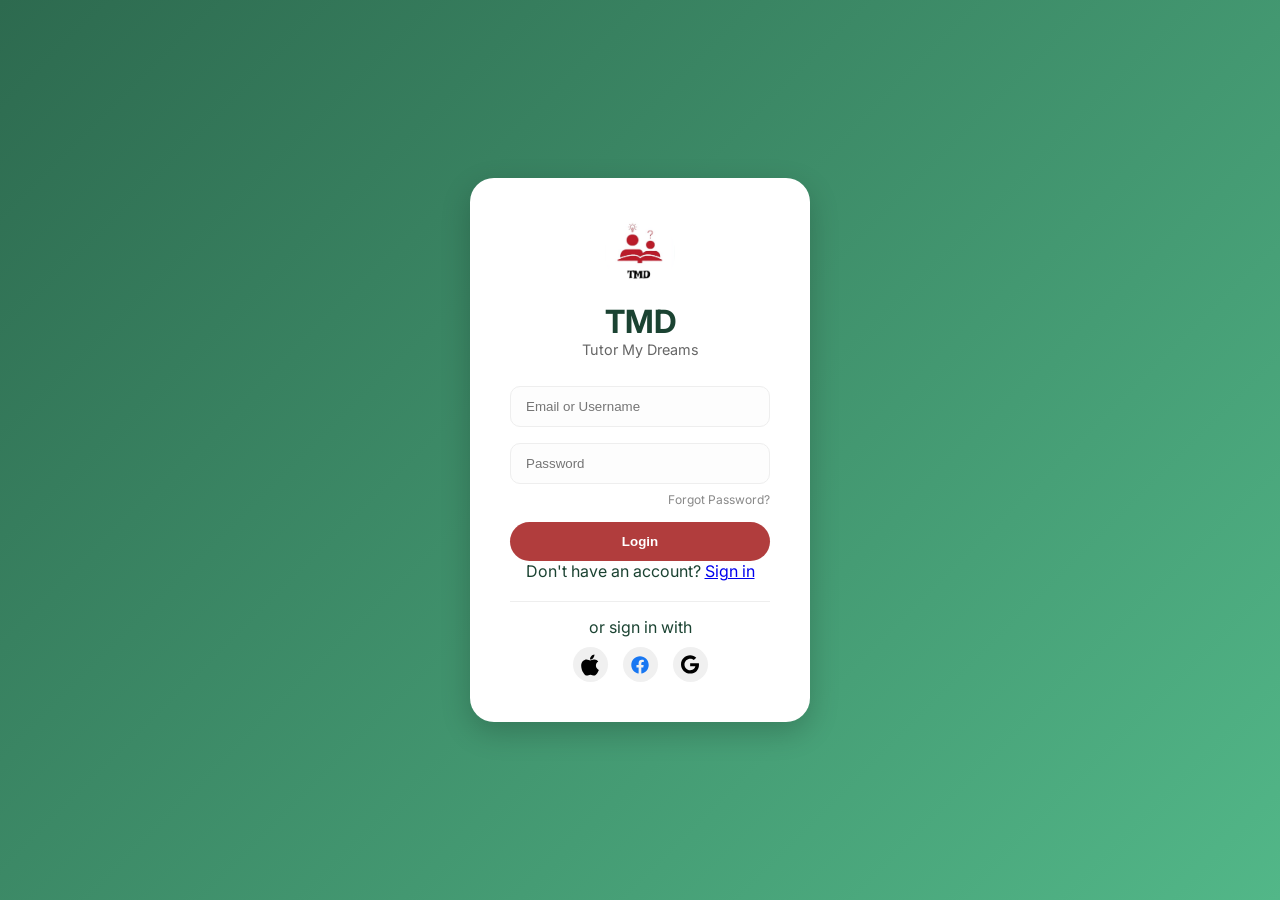
<file: Noodlers/index.html>
<!DOCTYPE html>
<html lang="en">
<head>
    <meta charset="UTF-8">
    <meta name="viewport" content="width=device-width, initial-scale=1.0">
    <title>TMD: Tutor My Dreams</title>
    <link rel="stylesheet" href="style.css">
    <link href="https://fonts.googleapis.com/css2?family=Inter:wght@400;600;700&display=swap" rel="stylesheet">
</head>
<body>

    <!-- Login Overlay -->
    <div id="login-screen" class="login-container">
        <div class="login-card">
            <div class="logo-area">
                <!-- Verbatim reference to image_db5b3a.png -->
                <img src="logo.jpg" alt="TMD Logo" class="logo-img">
            </div>
            <h1>TMD</h1>
            <p class="tagline">Tutor My Dreams</p>
            
            <div class="input-group">
                <input type="text" id="username" placeholder="Email or Username">
                <input type="password" id="password" placeholder="Password">
                <a href="#" class="forgot-pw">Forgot Password?</a>
            </div>

            <button onclick="handleLogin()" class="login-btn">Login</button>
            <p class="signup-text">Don't have an account? <a href="#">Sign in</a></p>

            <div class="social-login">
                <span>or sign in with</span>
                <div class="icons">
                    <a href="#" class="social-icon">
                        <svg viewBox="0 0 384 512" width="18"><path d="M318.7 268.7c-.2-36.7 16.4-64.4 50-84.8-18.8-26.9-47.2-41.7-84.7-44.6-35.5-2.8-74.3 20.7-88.5 20.7-15 0-49.4-19.7-76.4-19.7C63.3 141.2 4 184.8 4 273.5q0 39.3 14.4 81.2c12.8 36.7 59 126.7 107.2 125.2 25.2-.6 43-17.9 75.8-17.9 31.8 0 48.3 17.9 76.4 17.9 48.6-.7 90.4-82.5 102.6-119.3-65.2-30.7-61.7-90-61.7-91.9zm-56.6-164.2c27.3-32.4 24.8-61.9 24-72.5-24.1 1.4-52 16.4-67.9 34.9-17.5 19.8-27.8 44.3-25.6 71.9 26.1 2 49.9-11.4 69.5-34.3z"/></svg>
                    </a>
                    <a href="#" class="social-icon">
                        <svg viewBox="0 0 512 512" width="18" fill="#1877F2"><path d="M504 256C504 119 393 8 256 8S8 119 8 256c0 123.78 90.69 226.38 209.25 245V327.69h-61.77V256h61.77v-54.43c0-61 36.27-94.66 91.85-94.66 26.62 0 54.45 4.75 54.45 4.75V172h-30.72c-30.24 0-39.69 18.77-39.69 38v46h67.54l-10.8 71.69h-56.74V501C413.31 482.38 504 379.78 504 256z"/></svg>
                    </a>
                    <a href="#" class="social-icon">
                        <svg viewBox="0 0 488 512" width="18"><path d="M488 261.8C488 403.3 391.1 504 248 504 110.8 504 0 393.2 0 256S110.8 8 248 8c66.8 0 123 24.5 166.3 64.9l-67.5 64.9C258.5 52.6 94.3 116.6 94.3 256c0 86.5 69.1 156.6 153.7 156.6 98.2 0 135-70.4 140.8-106.9H248v-85.3h236.1c2.3 12.7 3.9 24.9 3.9 41.4z"/></svg>
                    </a>
                </div>
            </div>
        </div>
    </div>

    <!-- Main Dashboard -->
    <div id="dashboard" class="dashboard-hidden">
        <nav class="navbar">
            <div class="nav-container">
                <div class="nav-logo">TMD</div>
                <ul class="nav-links">
                    <li><a href="#about">About</a></li>
                    <li><a href="#subjects">Subjects</a></li>
                    <li><a href="Profile.pdf" target="_blank">Business Profile</a></li>
                </ul>
                <button onclick="handleLogout()" class="logout-btn">Logout</button>
            </div>
        </nav>

        <header class="hero">
            <h1>Reach Your Academic Goals</h1>
            <p>Personalized online tutoring for Math, Science, and English.</p>
        </header>

        <section id="about" class="section container">
            <h2>About Us</h2>
            <p>TMD helps students learn at their own pace, get personalized help, and improve performance through online tools like video calls and chat.</p>
        </section>

        <section id="subjects" class="section bg-green">
            <div class="container">
                <h2>Select a Subject</h2>
                <div class="subject-grid">
                    <div class="subject-card">ENGLISH</div>
                    <div class="subject-card">SCIENCE</div>
                    <div class="subject-card active">MATHEMATICS</div>
                    <div class="subject-card">HISTORY</div>
                </div>
            </div>
        </section>

        <section class="section container">
            <h2>Our Tutors</h2>
            <div class="tutor-list">
                <div class="tutor-card">
                    <div class="tutor-info">
                        <strong>Kenth Lim</strong>
                        <span>30yrs old • ₱300/hr</span>
                    </div>
                    <button class="book-btn">Book</button>
                </div>
                <div class="tutor-card">
                    <div class="tutor-info">
                        <strong>Mikko Balababa</strong>
                        <span>35yrs old • ₱150/hr</span>
                    </div>
                    <button class="book-btn">Book</button>
                </div>
            </div>
        </section>

        <section class="section bg-green container">
            <h2>Pricing</h2>
            <div class="price-grid">
                <div class="price-box">
                    <h3>Pay-per-session</h3>
                    <p class="amt">₱200 / hour</p>
                </div>
                <div class="price-box featured">
                    <h3>Monthly Subscription</h3>
                    <p class="amt">₱1,000</p>
                    <p>Unlimited sessions (up to 5 subjects)</p>
                </div>
            </div>
        </section>

        <footer class="footer">
            <p>&copy; 2026 TMD: Tutor My Dreams</p>
        </footer>
    </div>

    <script src="script.js"></script>
</body>
</html>
</file>
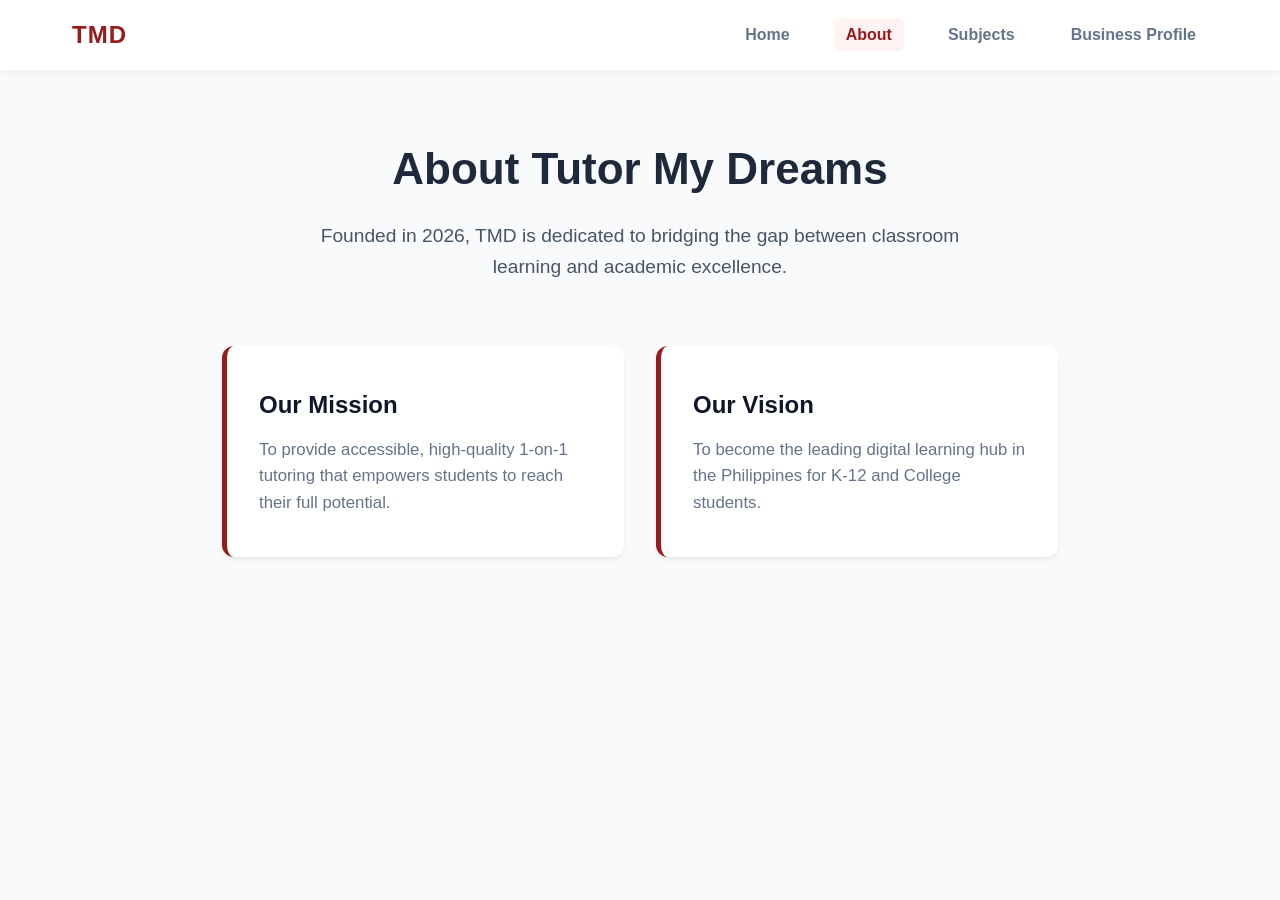
<file: about.html>
<!DOCTYPE html>
<html lang="en">
<head>
    <meta charset="UTF-8">
    <meta name="viewport" content="width=device-width, initial-scale=1.0">
    <title>About Us - TMD</title>
    <style>
        /* Base Reset & Typography */
        * {
            margin: 0;
            padding: 0;
            box-sizing: border-box;
            font-family: 'Segoe UI', Tahoma, Geneva, Verdana, sans-serif;
        }

        body {
            background-color: #f8fafc;
            color: #334155;
            line-height: 1.6;
        }

        /* Modern Navigation Bar */
        .navbar {
            background-color: #ffffff;
            box-shadow: 0 2px 10px rgba(0, 0, 0, 0.05);
            position: sticky;
            top: 0;
            z-index: 100;
        }

        .nav-container {
            max-width: 1200px;
            margin: 0 auto;
            display: flex;
            justify-content: space-between;
            align-items: center;
            padding: 1rem 2rem;
        }

        .nav-logo {
            font-size: 1.5rem;
            font-weight: 800;
            color: #991b1b; /* Deep red branding tone */
            letter-spacing: 1px;
        }

        .nav-links {
            display: flex;
            list-style: none;
            gap: 2rem;
        }

        .nav-links a {
            text-decoration: none;
            color: #64748b;
            font-weight: 600;
            transition: color 0.3s ease;
            padding: 0.5rem 0.75rem;
            border-radius: 6px;
        }

        .nav-links a:hover {
            color: #991b1b;
        }

        .nav-links .active-link {
            color: #991b1b;
            background-color: #fef2f2;
        }

        /* Main Section Header */
        .container {
            max-width: 900px; /* Slimmer container for better readability on reading-heavy pages */
            margin: 0 auto;
            padding: 4rem 2rem;
        }

        .intro-block {
            text-align: center;
            margin-bottom: 4rem;
        }

        h1 {
            font-size: 2.75rem;
            color: #1e293b;
            margin-bottom: 1rem;
        }

        .tagline {
            font-size: 1.2rem;
            color: #475569;
            max-width: 650px;
            margin: 0 auto;
        }

        /* Mission & Vision Grid */
        .about-grid {
            display: grid;
            grid-template-columns: repeat(auto-fit, minmax(300px, 1fr));
            gap: 2rem;
            margin-top: 2rem;
        }

        /* Styled Value Cards */
        .value-card {
            background: #ffffff;
            border-radius: 12px;
            padding: 2.5rem 2rem;
            box-shadow: 0 4px 6px -1px rgba(0, 0, 0, 0.05), 0 2px 4px -1px rgba(0, 0, 0, 0.03);
            transition: transform 0.3s ease, box-shadow 0.3s ease;
            border-left: 5px solid #991b1b; /* Classy left border emphasis */
        }

        .value-card:hover {
            transform: translateY(-4px);
            box-shadow: 0 15px 30px -5px rgba(0, 0, 0, 0.08);
        }

        .value-card h3 {
            font-size: 1.5rem;
            color: #0f172a;
            margin-bottom: 0.75rem;
            display: flex;
            align-items: center;
        }

        .value-card p {
            color: #64748b;
            font-size: 1.05rem;
        }
    </style>
</head>
<body>

    <nav class="navbar">
        <div class="nav-container">
            <div class="nav-logo">TMD</div>
            <ul class="nav-links">
                <li><a href="index.html">Home</a></li>
                <li><a href="about.html" class="active-link">About</a></li>
                <li><a href="subjects.html">Subjects</a></li>
                <li><a href="profile.html">Business Profile</a></li>
            </ul>
        </div>
    </nav>

    <section class="section container">
        <div class="intro-block">
            <h1>About Tutor My Dreams</h1>
            <p class="tagline">Founded in 2026, TMD is dedicated to bridging the gap between classroom learning and academic excellence.</p>
        </div>
        
        <div class="about-grid">
            <div class="value-card">
                <h3>Our Mission</h3>
                <p>To provide accessible, high-quality 1-on-1 tutoring that empowers students to reach their full potential.</p>
            </div>
            <div class="value-card">
                <h3>Our Vision</h3>
                <p>To become the leading digital learning hub in the Philippines for K-12 and College students.</p>
            </div>
        </div>
    </section>

</body>
</html>
</file>
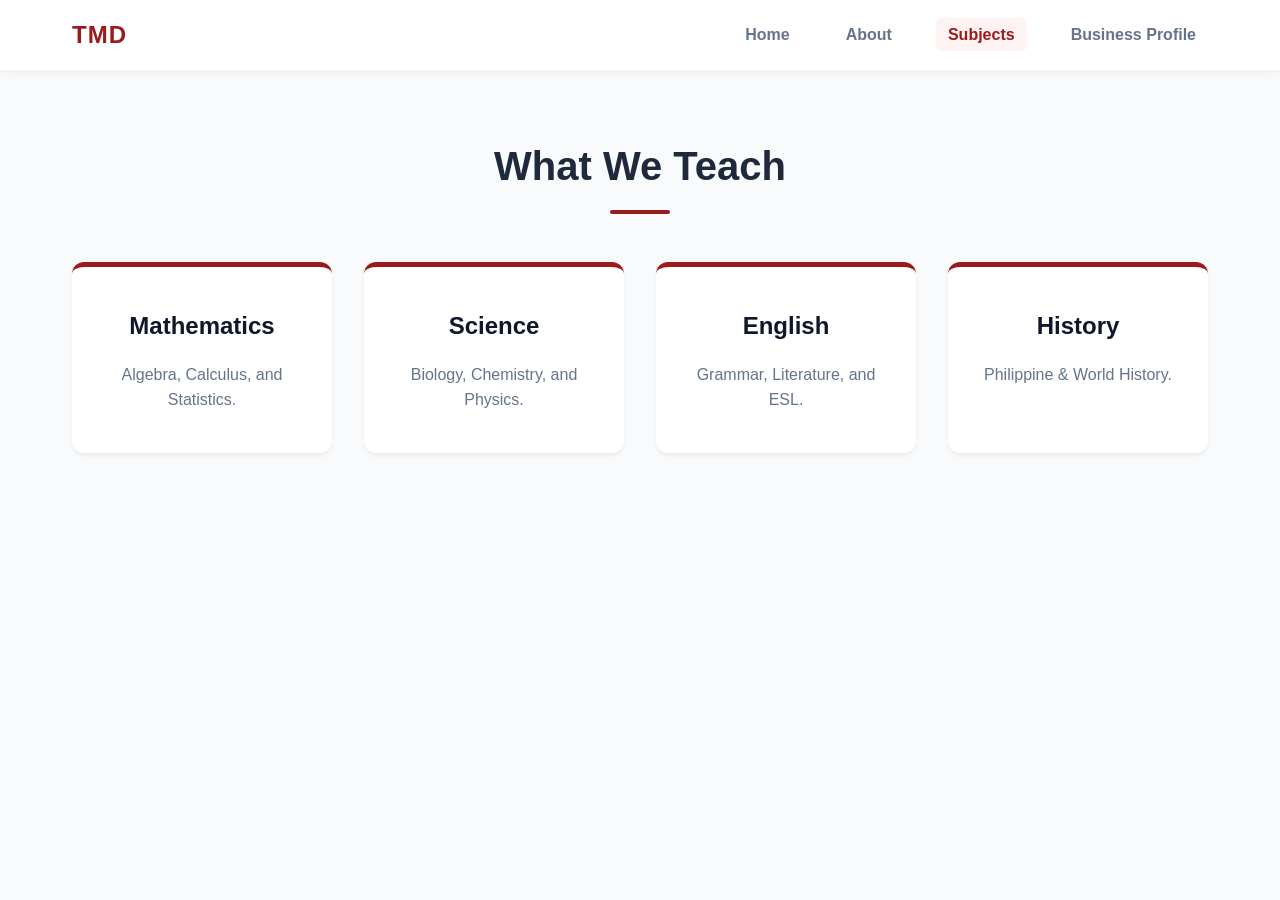
<file: subjects.html>
<!DOCTYPE html>
<html lang="en">
<head>
    <meta charset="UTF-8">
    <meta name="viewport" content="width=device-width, initial-scale=1.0">
    <title>Subjects - TMD</title>
    <style>
        /* Base Reset & Typography */
        * {
            margin: 0;
            padding: 0;
            box-sizing: border-box;
            font-family: 'Segoe UI', Tahoma, Geneva, Verdana, sans-serif;
        }

        body {
            background-color: #f8fafc;
            color: #334155;
            line-height: 1.6;
        }

        /* Modern Navigation Bar */
        .navbar {
            background-color: #ffffff;
            box-shadow: 0 2px 10px rgba(0, 0, 0, 0.05);
            position: sticky;
            top: 0;
            z-index: 100;
        }

        .nav-container {
            max-width: 1200px;
            margin: 0 auto;
            display: flex;
            justify-content: space-between;
            align-items: center;
            padding: 1rem 2rem;
        }

        .nav-logo {
            font-size: 1.5rem;
            font-weight: 800;
            color: #991b1b; /* Matching the deep red logo tone from image_575770.png */
            letter-spacing: 1px;
        }

        .nav-links {
            display: flex;
            list-style: none;
            gap: 2rem;
        }

        .nav-links a {
            text-decoration: none;
            color: #64748b;
            font-weight: 600;
            transition: color 0.3s ease;
            padding: 0.5rem 0.75rem;
            border-radius: 6px;
        }

        .nav-links a:hover {
            color: #991b1b;
        }

        /* Fixed active link for the current page */
        .nav-links .active-link {
            color: #991b1b;
            background-color: #fef2f2;
        }

        /* Main Section Header */
        .container {
            max-width: 1200px;
            margin: 0 auto;
            padding: 4rem 2rem;
        }

        h2 {
            font-size: 2.5rem;
            color: #1e293b;
            text-align: center;
            margin-bottom: 3rem;
            position: relative;
        }

        h2::after {
            content: '';
            display: block;
            width: 60px;
            height: 4px;
            background-color: #991b1b;
            margin: 0.75rem auto 0;
            border-radius: 2px;
        }

        /* Subject Card Grid */
        .subject-grid {
            display: grid;
            grid-template-columns: repeat(auto-fit, minmax(260px, 1fr));
            gap: 2rem;
        }

        /* Engaging Card Design */
        .subject-card {
            background: #ffffff;
            border-radius: 12px;
            padding: 2.5rem 2rem;
            text-align: center;
            box-shadow: 0 4px 6px -1px rgba(0, 0, 0, 0.05), 0 2px 4px -1px rgba(0, 0, 0, 0.03);
            transition: transform 0.3s ease, box-shadow 0.3s ease;
            border-top: 5px solid #991b1b; /* Subtle colorful top border */
        }

        .subject-card:hover {
            transform: translateY(-5px);
            box-shadow: 0 20px 25px -5px rgba(0, 0, 0, 0.1), 0 10px 10px -5px rgba(0, 0, 0, 0.04);
        }

        .subject-card h3 {
            font-size: 1.5rem;
            color: #0f172a;
            margin-bottom: 1rem;
        }

        .subject-card p {
            color: #64748b;
            font-size: 1rem;
        }
    </style>
</head>
<body>

    <nav class="navbar">
        <div class="nav-container">
            <div class="nav-logo">TMD</div>
            <ul class="nav-links">
                <li><a href="index.html">Home</a></li>
                <li><a href="about.html">About</a></li>
                <li><a href="subjects.html" class="active-link">Subjects</a></li>
                <li><a href="profile.html">Business Profile</a></li>
            </ul>
        </div>
    </nav>

    <section class="section container">
        <h2>What We Teach</h2>
        <div class="subject-grid">
            <div class="subject-card">
                <h3>Mathematics</h3>
                <p>Algebra, Calculus, and Statistics.</p>
            </div>
            <div class="subject-card">
                <h3>Science</h3>
                <p>Biology, Chemistry, and Physics.</p>
            </div>
            <div class="subject-card">
                <h3>English</h3>
                <p>Grammar, Literature, and ESL.</p>
            </div>
            <div class="subject-card">
                <h3>History</h3>
                <p>Philippine & World History.</p>
            </div>
        </div>
    </section>

</body>
</html>
</file>
<file: Noodlers/style.css>
:root {
    --primary: #2d6a4f;
    --secondary: #52b788;
    --light: #d8f3dc;
    --white: #ffffff;
    --text: #1b4332;
    --gray: #f8f9fa;
}

* { box-sizing: border-box; margin: 0; padding: 0; }
body { font-family: 'Inter', sans-serif; color: var(--text); background: var(--white); overflow-x: hidden; }

/* Login Container */
.login-container {
    height: 100vh;
    display: flex;
    justify-content: center;
    align-items: center;
    background: linear-gradient(135deg, var(--primary), var(--secondary));
    position: fixed;
    width: 100%;
    z-index: 1000;
}

.login-card {
    background: var(--white);
    padding: 2.5rem;
    border-radius: 24px;
    text-align: center;
    width: 340px;
    box-shadow: 0 10px 30px rgba(0,0,0,0.2);
}

.logo-img { width: 70px; height: 70px; border-radius: 50%; margin-bottom: 10px; }
.tagline { font-size: 0.9rem; color: #666; margin-bottom: 20px; }

.input-group input {
    width: 100%;
    padding: 12px 15px;
    margin: 8px 0;
    border: 1px solid #eee;
    background: #fdfdfd;
    border-radius: 10px;
}

.forgot-pw { display: block; text-align: right; font-size: 0.75rem; color: #888; text-decoration: none; margin-bottom: 15px; }

.login-btn {
    width: 100%;
    padding: 12px;
    background: #b13d3d; /* Dark Red from Reference Image */
    color: white;
    border: none;
    border-radius: 25px;
    font-weight: bold;
    cursor: pointer;
}

.social-login { margin-top: 20px; border-top: 1px solid #eee; padding-top: 15px; }
.icons { display: flex; justify-content: center; gap: 15px; margin-top: 10px; }
.social-icon { width: 35px; height: 35px; background: #f0f0f0; border-radius: 50%; display: flex; align-items: center; justify-content: center; text-decoration: none; }

/* Dashboard */
.dashboard-hidden { display: none; }
.navbar { background: var(--white); padding: 15px 0; box-shadow: 0 2px 10px rgba(0,0,0,0.05); position: sticky; top: 0; z-index: 100; }
.nav-container { max-width: 1000px; margin: 0 auto; display: flex; justify-content: space-between; align-items: center; padding: 0 20px; }
.nav-logo { font-weight: 800; color: var(--primary); font-size: 1.5rem; }
.nav-links { list-style: none; display: flex; gap: 20px; }
.nav-links a { text-decoration: none; color: var(--text); font-weight: 600; }

.hero { background: var(--light); padding: 60px 20px; text-align: center; }
.section { padding: 50px 20px; }
.container { max-width: 1000px; margin: 0 auto; }
.bg-green { background: #f1f8f4; }

.subject-grid { display: grid; grid-template-columns: repeat(auto-fit, minmax(140px, 1fr)); gap: 15px; margin-top: 30px; }
.subject-card { background: var(--white); padding: 25px; border-radius: 15px; text-align: center; font-weight: bold; cursor: pointer; border: 1px solid #eee; }
.subject-card.active { background: var(--primary); color: white; }

.tutor-card { background: var(--white); padding: 20px; border-radius: 15px; display: flex; justify-content: space-between; align-items: center; margin-bottom: 15px; border-left: 5px solid var(--secondary); }
.book-btn { background: var(--primary); color: white; border: none; padding: 8px 20px; border-radius: 20px; cursor: pointer; }

.price-grid { display: flex; gap: 20px; margin-top: 30px; flex-wrap: wrap; }
.price-box { flex: 1; min-width: 280px; padding: 30px; background: white; border-radius: 20px; text-align: center; }
.featured { background: var(--primary); color: white; }
.amt { font-size: 1.5rem; font-weight: 800; margin: 10px 0; }

.footer { text-align: center; padding: 30px; font-size: 0.8rem; color: #888; }
</file>
